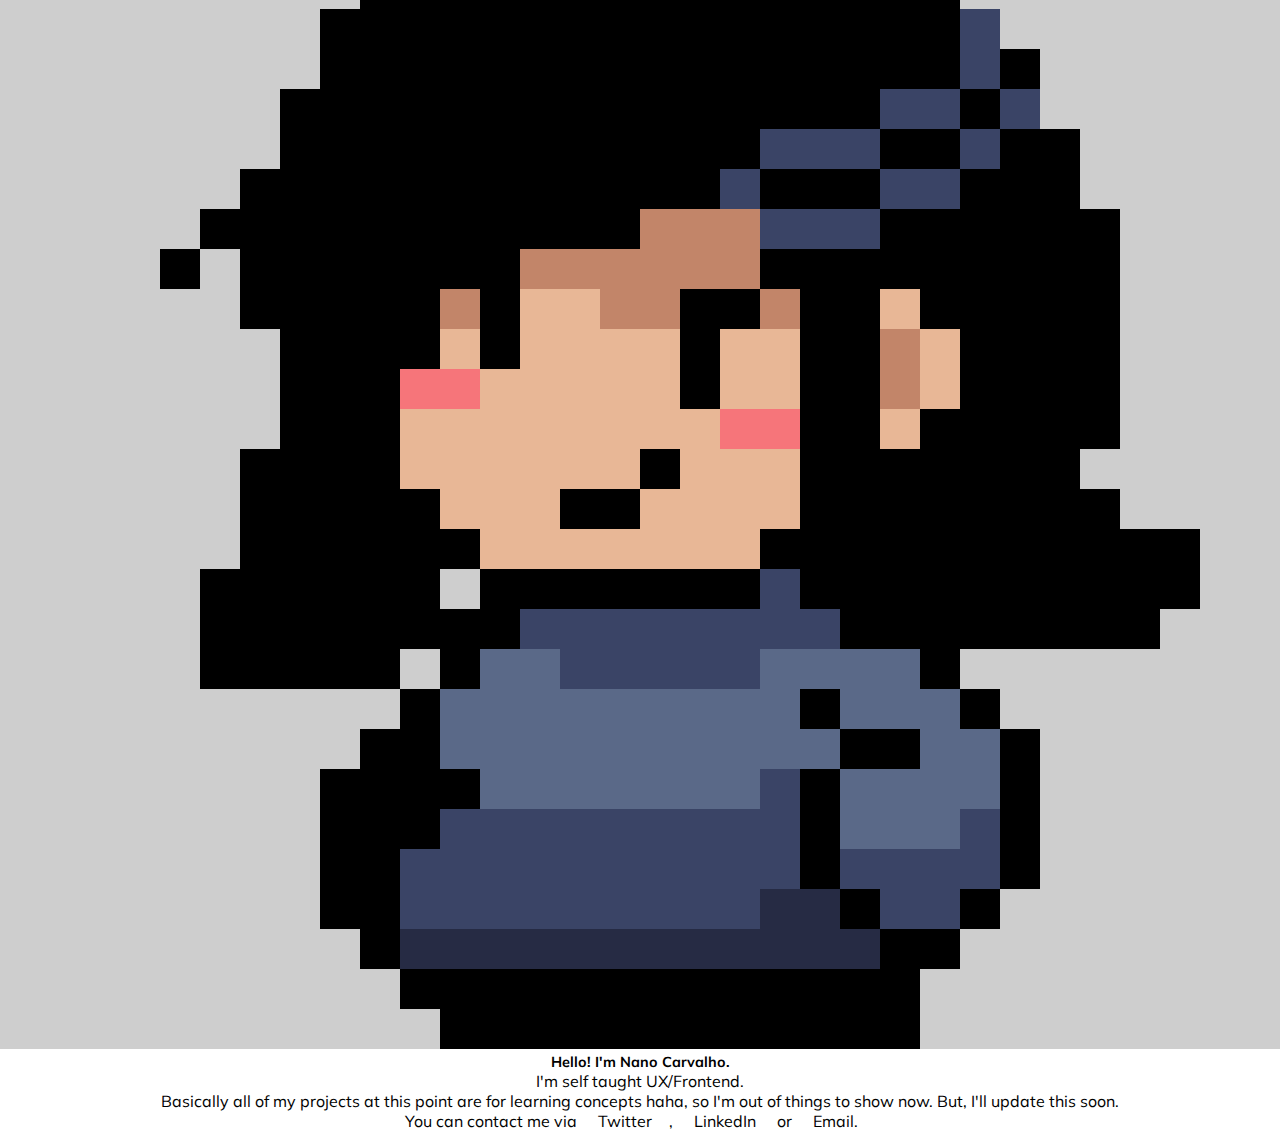
<file: index.html>
<!DOCTYPE html>
<html lang="en">
<head>
    <meta charset="UTF-8">
    <meta http-equiv="X-UA-Compatible" content="IE=edge">
    <meta name="viewport" content="width=device-width, initial-scale=1.0">
    <link rel="stylesheet" href="./css/main.css" type="text/css">
    <link rel="shortcut icon" href="./img/favicon.ico">
    <link href="https://fonts.googleapis.com/css2?family=Mulish:wght@300;400;700&display=swap" rel="stylesheet">
    <title>Nano Carvalho</title>
</head>
<body>
    <div class="card">
        <div class="avatar">
            <img src="./img/profile.png" alt="My profile picture made in pixel art">
        </div>
        <section class="body-content">
            <h2>Hello! I'm Nano Carvalho.</h2>
            <p class="subtitle">I'm self taught UX/Frontend.</p>
            <p class="description">Basically all of my projects at this point are for learning concepts haha, so I'm out of things to show now. But, I'll update this soon.</p>
            <p class="contact">You can contact me via <a href="https://twitter.com/Nanocarvalho_" target="_blank" rel="noopener">Twitter</a>, <a href="https://www.linkedin.com/in/janderson-carvalho-de-brito/" target="_blank" rel="noopener">LinkedIn</a> or <a href="mailto: janderson.contato16@gmail.com" target="_blank" rel="noopener">Email.</a></p>
        </section>
    </div>
</body>
</html>
</file>
<file: css/main.css>
/* variables */
:root {
    --clr-bg-light: #fff;
    --pure-black: #000;
}
/* reset css */
* {
    margin: 0;
    padding: 0;
    box-sizing: border-box;
}

/* basic styling */
body {
    height: 100vh;
    width: 100%;
    display: flex;
    justify-content: center;
    align-items: center;
    background-color: var(--clr-bg-light);
    font-family: 'Mulish', sans-serif;
}

li {
    list-style: none;
    margin-left: 1rem;
}

.li-1 {
    margin-left: 0;
}

a {
    color: var(--pure-black);
    text-decoration: none;
    padding:  0.5rem 1rem;
    border: 1px solid transparent;
    transition: all 0.2s ease-out;
}

a:hover {
    border: 1px solid var(--pure-black);
    border-radius: 0.3rem;
}


h1, h2, p {
    text-align: center;
}

h2 {
    font-size: 0.9rem;
}

ul {
    display: flex;
}
/* main container */
.main-container {
    display: flex;
    flex-direction: column;
    justify-content: center;
    align-items: center;
}

.coming-soon {
    max-width: 95%;
}

.coming-soon img {
    width: 100%;
}
</file>
